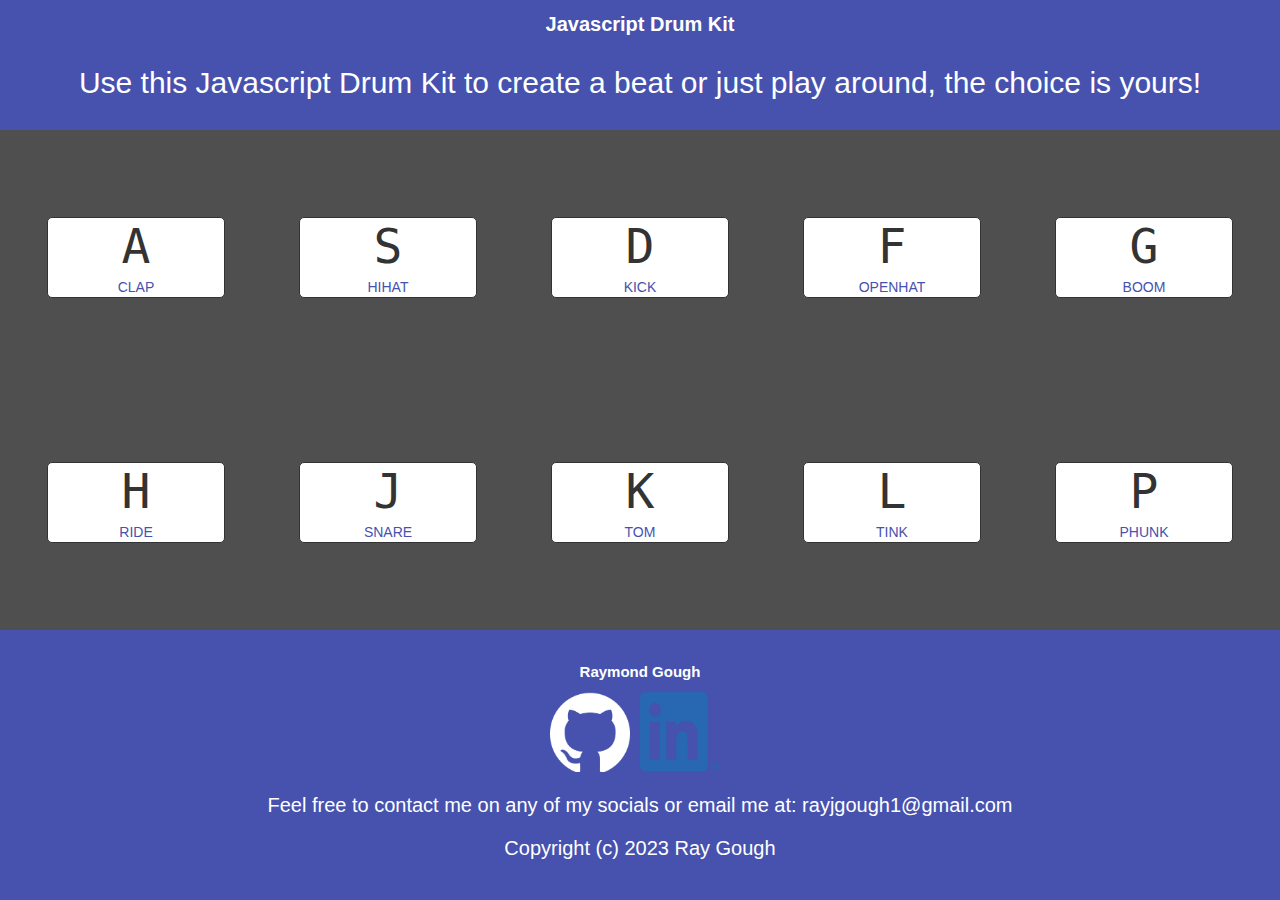
<file: index.html>
<!DOCTYPE html>
<html lang="en">
<head>
  <meta charset="UTF-8">
  <meta name="viewport" content="width=device-width, initial-scale=1.0">
  <title>JS Drum Kit</title>
  <link rel="stylesheet" href="style.css">
</head>
<body> 
  <div class = "intro">
    <h1>Javascript Drum Kit</h1>
    <p>Use this Javascript Drum Kit to create a beat or just
      play around, the choice is yours!
    </p>
  </div>
  <div class="inputs">
    <div data-key = "KeyA" class="key">
      <kbd data-key = "KeyA">A</kbd>
  <span  class = "sound">CLAP</span>
    </div>
    <div data-key = "KeyS" class= "key">
      <kbd data-key = "KeyS">S</kbd>
  <span  class = "sound">HIHAT</span>
    </div>
    <div data-key = "KeyD" class="key">
      <kbd data-key = "KeyD">D</kbd>
  <span  class = "sound">KICK</span>
    </div>
    <div data-key = "KeyF" class="key">
      <kbd data-key = "KeyF">F</kbd>
  <span  class = "sound">OPENHAT</span>
    </div>
    <div data-key = "KeyG" class="key">
      <kbd data-key = "KeyG">G</kbd>
  <span  class = "sound">BOOM</span>
    </div>
    <div data-key = "KeyH" class="key">
      <kbd data-key = "KeyH">H</kbd>
  <span  class = "sound">RIDE</span>
    </div>
    <div data-key = "KeyJ" class="key">
      <kbd data-key = "KeyJ">J</kbd>
  <span  class = "sound">SNARE</span>
    </div>
    <div data-key = "KeyK" class="key">
      <kbd data-key = "KeyK">K</kbd>
  <span  class = "sound">TOM</span>
    </div>
    <div data-key = "KeyL" class="key">
      <kbd data-key = "KeyL">L</kbd>
  <span  class = "sound">TINK</span>
    </div>
    <div data-key = "KeyP" class="key">
      <kbd data-key = "KeyP">P</kbd>
  <span class = "sound">PHUNK</span>
    </div>
  </div>
<footer>
  <div class="footer-content">
    <div class = "my_name"><h2>Raymond Gough</h2></div>
  <div class="social-links">
    <a href="https://github.com/Raygough" target="_blank">
      <img src="github-mark-white.png" alt="GitHub Link">
    </a>
    <a href="https://www.linkedin.com/in/raymond-gough-9081a2249/" target="_blank">
        <img src="linkedin.png" alt="Linkedin Link">
      </a>
  </div>
  <div class="author-info">
    <p>Feel free to contact me on any of my socials or email me at: rayjgough1@gmail.com</p>
    <span class = "liscence"><p>Copyright (c) 2023 Ray Gough</p></span>
  </div>
</div>
</footer>

<audio data-key = "KeyA" src="sounds/clap.wav"></audio>
<audio data-key = "KeyS" src="sounds/hihat.wav"></audio>
<audio data-key = "KeyD" src="sounds/kick.wav"></audio>
<audio data-key = "KeyF" src="sounds/openhat.wav"></audio>
<audio data-key = "KeyG" src="sounds/boom.wav"></audio>
<audio data-key = "KeyH" src="sounds/ride.wav"></audio>
<audio data-key = "KeyJ" src="sounds/snare.wav"></audio>
<audio data-key = "KeyK" src="sounds/tom.wav"></audio>
<audio data-key = "KeyL" src="sounds/tink.wav"></audio>
<audio data-key = "KeyP" src="sounds/phunk.wav"></audio>

<script type = "text/javascript" src = "drum.js"></script>
</body>
</html>
</file>
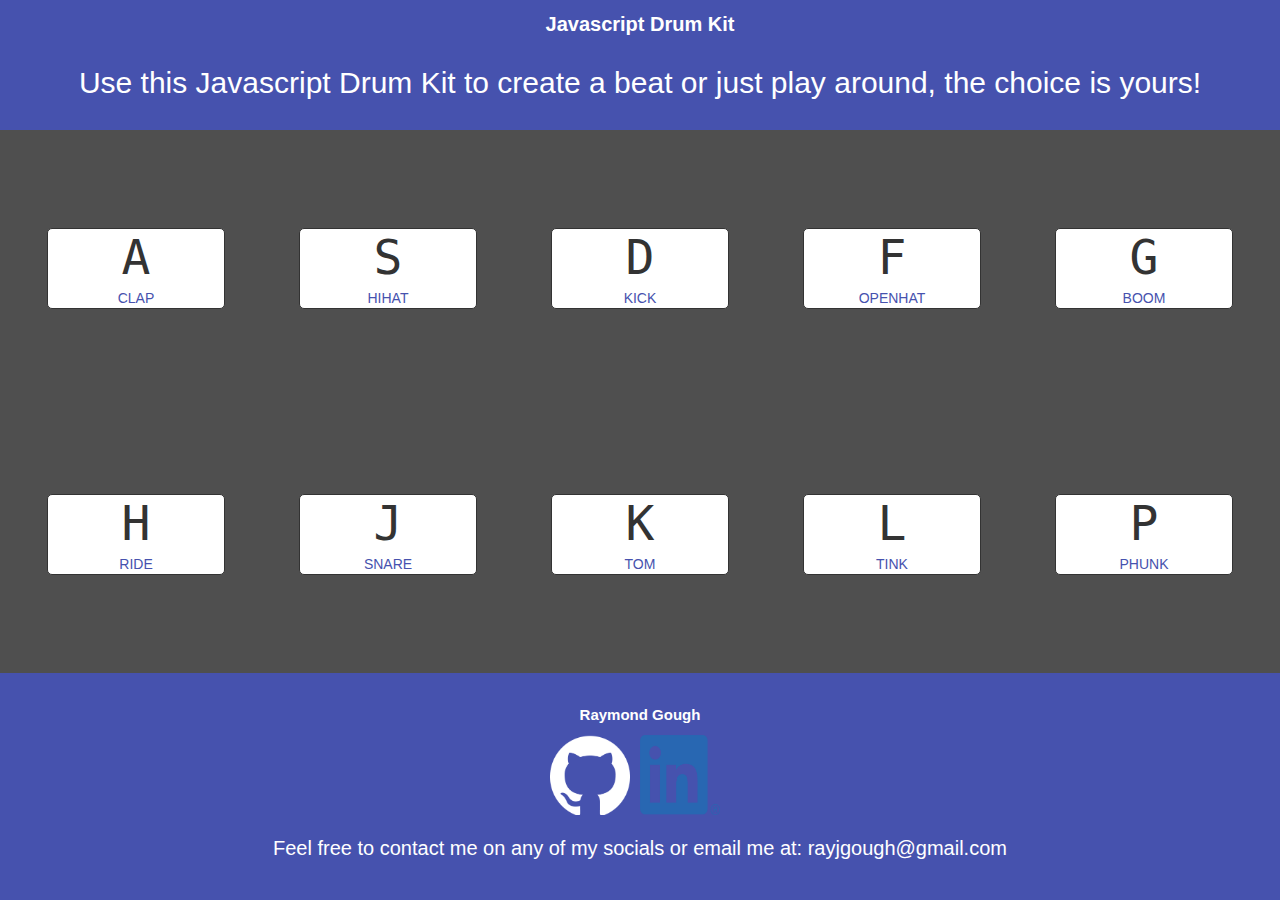
<file: index-START.html>
<!DOCTYPE html>
<html lang="en">
<head>
  <meta charset="UTF-8">
  <title>JS Drum Kit</title>
  <link rel="stylesheet" href="style.css">
</head>
<body> 
  <div class = "intro">
    <h1>Javascript Drum Kit</h1>
    <p>Use this Javascript Drum Kit to create a beat or just
      play around, the choice is yours!
    </p>
  </div>
  <div class="inputs">
    <div data-key = "KeyA" class="key">
      <kbd>A</kbd>
  <span  class = "sound">CLAP</span>
    </div>
    <div data-key = "KeyS" class= "key">
      <kbd>S</kbd>
  <span  class = "sound">HIHAT</span>
    </div>
    <div data-key = "KeyD" class="key">
      <kbd>D</kbd>
  <span  class = "sound">KICK</span>
    </div>
    <div data-key = "KeyF" class="key">
      <kbd>F</kbd>
  <span  class = "sound">OPENHAT</span>
    </div>
    <div data-key = "KeyG" class="key">
      <kbd>G</kbd>
  <span  class = "sound">BOOM</span>
    </div>
    <div data-key = "KeyH" class="key">
      <kbd>H</kbd>
  <span  class = "sound">RIDE</span>
    </div>
    <div data-key = "KeyJ" class="key">
      <kbd>J</kbd>
  <span  class = "sound">SNARE</span>
    </div>
    <div data-key = "KeyK" class="key">
      <kbd>K</kbd>
  <span  class = "sound">TOM</span>
    </div>
    <div data-key = "KeyL" class="key">
      <kbd>L</kbd>
  <span  class = "sound">TINK</span>
    </div>
    <div data-key = "KeyP" class="key">
      <kbd>P</kbd>
  <span class = "sound">PHUNK</span>
    </div>
  </div>
<footer>
  <div class="footer-content">
    <div class = "my_name"><h2>Raymond Gough</h2></div>
  <div class="social-links">
    <a href="https://github.com/Raygough" target="_blank">
      <img src="github-mark-white.png" alt="GitHub Link">
    </a>
    <a href="https://www.linkedin.com/in/raymond-gough-9081a2249/" target="_blank">
        <img src="linkedin.png" alt="Linkedin Link">
      </a>
  </div>
  <div class="author-info">
    <p>Feel free to contact me on any of my socials or email me at: rayjgough@gmail.com</p>
  </div>
</div>
</footer>

<audio data-key = "KeyA" src="sounds/clap.wav"></audio>
<audio data-key = "KeyS" src="sounds/hihat.wav"></audio>
<audio data-key = "KeyD" src="sounds/kick.wav"></audio>
<audio data-key = "KeyF" src="sounds/openhat.wav"></audio>
<audio data-key = "KeyG" src="sounds/boom.wav"></audio>
<audio data-key = "KeyH" src="sounds/ride.wav"></audio>
<audio data-key = "KeyJ" src="sounds/snare.wav"></audio>
<audio data-key = "KeyK" src="sounds/tom.wav"></audio>
<audio data-key = "KeyL" src="sounds/tink.wav"></audio>
<audio data-key = "KeyP" src="sounds/phunk.wav"></audio>

<script type = "text/javascript" src = "drum.js"></script>
</body>
</html>
</file>
<file: style.css>
html{
  height: 100%;
}

body {
  margin: auto;
  font-size: 10px;
  background-color: #4f4f4f;
  font-family: sans-serif;
  height: 100%;
  display: flex;
  flex-direction: column;
}

.intro{
  margin: 0;
  max-height: 100%;
  background-color: #4652ae;
}

.intro h1, p{
  text-align: center;
  color: white;
}

.intro p{
  font-size: 30px;
}

.inputs {
  display: grid;
  grid-template-columns: repeat(5, 1fr);
  row-gap: 10px;
  place-items: center;
  height: auto;
  padding: 10px;
  height: 60%;
}

.inputs > * {
  border: 1px solid #333;
  border-radius: 5px;
  font-size: 2em;
  text-align: center;
  background-color: #ffffff;
  transition: all 0.7s;
  width: 70%;
}

.inputs > *:hover{
  cursor: pointer;
}
 
.inputs > .key > span {
  color: #4652ae;
  font-size: 0.7em;
  font-weight: normal;
  transition: all 0.5s;
}

.playing {
  transform: scale(1.1);
  border-color: white;
  box-shadow: 0 0 200px 20px black;
}

.inputs > .playing > span {
  color: red;
  font-weight: bold;
  letter-spacing: 2px;
}

kbd {
  display: block;
  color: #333333;
  font-size: 3rem;
  transition: 0.5s;
}

footer {
  background-color: #4652ae;
  color: white;
  padding: 20px;
  max-height: 100%;
}

.footer-content {
  display: flex;
  flex-direction: column;
  flex-wrap: wrap;
  justify-content: space-between;
  align-items: center;
}

.social-links {
  display: flex;
}

.social-links img {
  width: 80px;
  height: 80px;
  margin-right: 10px;
}

.author-info {
  flex: 1;
  font-size: 20px;
}


@media screen and (max-width: 600px){

  .inputs {
    grid-template-columns: repeat(2, 1fr);
    row-gap: 10px;
  }

  .social-links img{
    width: 90px;
    height: 90px;
  }

  .author-info{
    font-size: 10px;
  }
}
</file>
